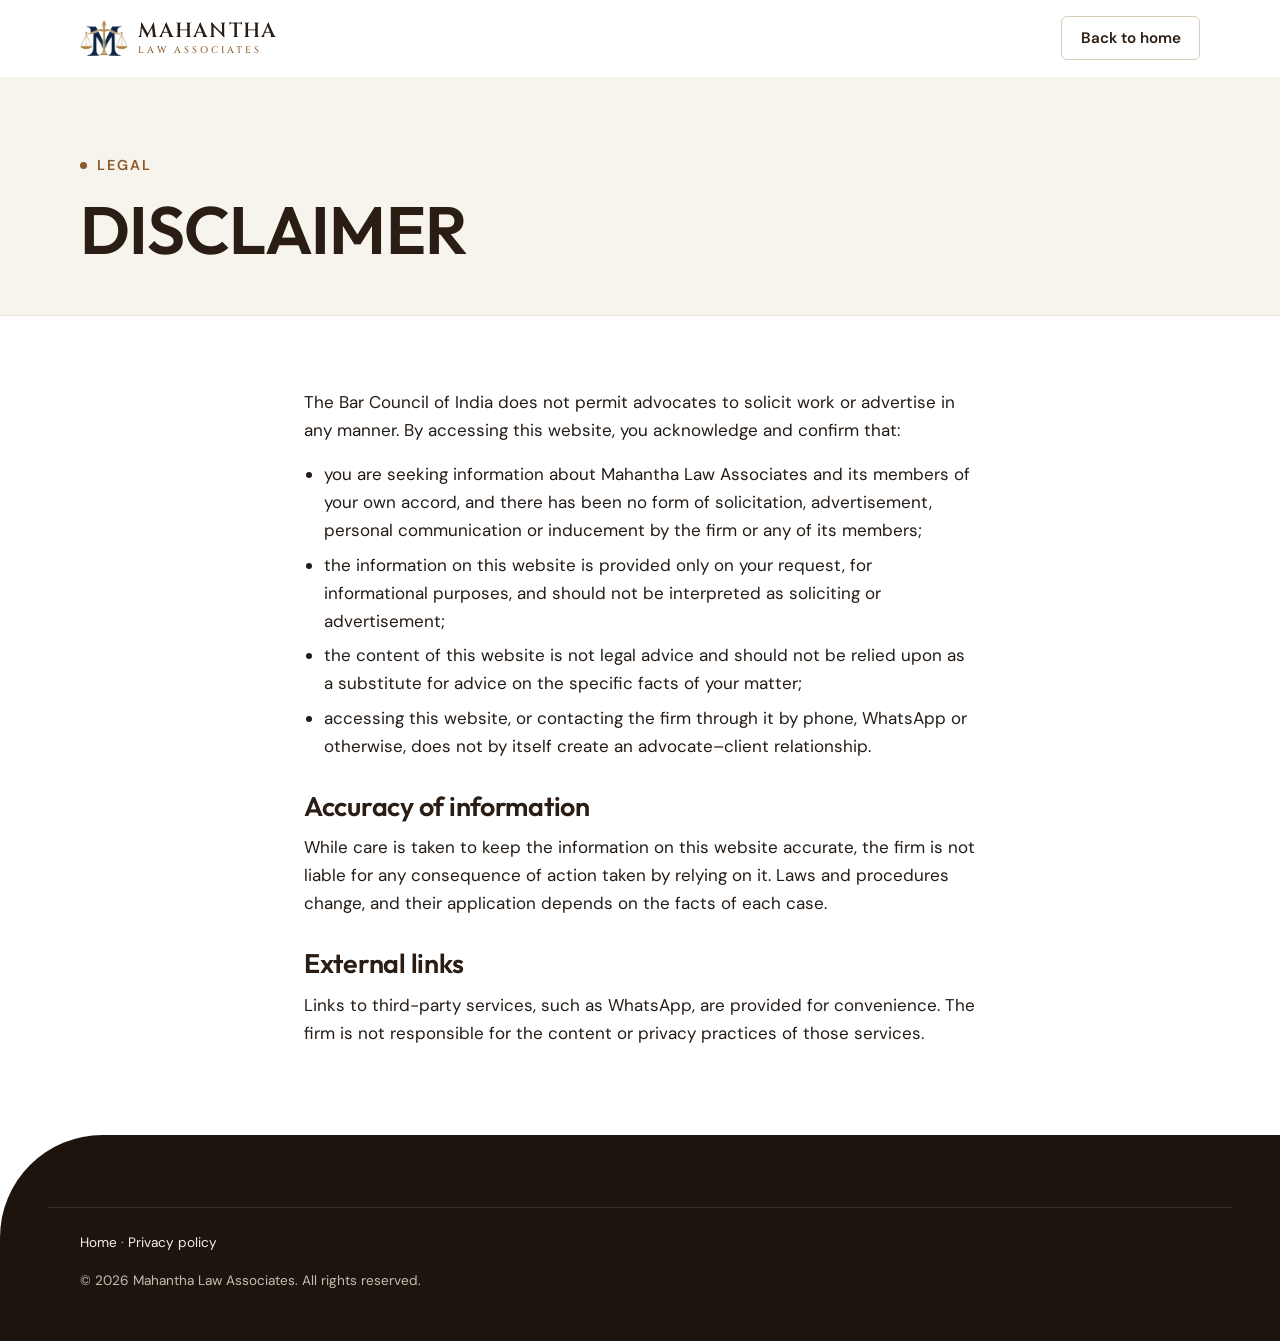
<file: disclaimer.html>
<!doctype html>
<html lang="en-IN">
<head>
  <meta charset="utf-8">
  <meta name="viewport" content="width=device-width, initial-scale=1">
  <title>Disclaimer | Mahantha Law Associates</title>
  <meta name="description" content="Disclaimer for the Mahantha Law Associates website, in line with the Bar Council of India rules on advertising by advocates.">
  <link rel="canonical" href="https://www.example.com/disclaimer.html">
  <meta name="theme-color" content="#ffffff">
  <link rel="icon" href="favicon.ico" sizes="any">
  <link rel="apple-touch-icon" href="assets/img/icon-180.png">
  <link rel="preconnect" href="https://fonts.googleapis.com">
  <link rel="preconnect" href="https://fonts.gstatic.com" crossorigin>
  <link rel="stylesheet" href="https://fonts.googleapis.com/css2?family=Cinzel:wght@500;600&family=DM+Sans:opsz,wght@9..40,400;9..40,500;9..40,600&family=Outfit:wght@500;600;700&display=swap">
  <link rel="stylesheet" href="css/styles.css">
</head>
<body>
  <a class="skip-link" href="#main">Skip to content</a>
  <header class="site-header" data-header>
    <div class="container header-inner">
      <a class="brand" href="./" aria-label="Mahantha Law Associates, home">
        <img src="assets/img/monogram.png" alt="" width="240" height="180" class="brand-mark">
        <span class="brand-text"><span class="brand-name">Mahantha</span><span class="brand-sub">Law Associates</span></span>
      </a>
      <a class="btn btn-ghost" href="./">Back to home</a>
    </div>
  </header>

  <main id="main">
    <div class="page-head"><div class="container"><p class="eyebrow">Legal</p><h1>Disclaimer</h1></div></div>
    <div class="container prose">
      <p>The Bar Council of India does not permit advocates to solicit work or advertise in any manner. By accessing this website, you acknowledge and confirm that:</p>
      <ul>
        <li>you are seeking information about Mahantha Law Associates and its members of your own accord, and there has been no form of solicitation, advertisement, personal communication or inducement by the firm or any of its members;</li>
        <li>the information on this website is provided only on your request, for informational purposes, and should not be interpreted as soliciting or advertisement;</li>
        <li>the content of this website is not legal advice and should not be relied upon as a substitute for advice on the specific facts of your matter;</li>
        <li>accessing this website, or contacting the firm through it by phone, WhatsApp or otherwise, does not by itself create an advocate–client relationship.</li>
      </ul>
      <h2>Accuracy of information</h2>
      <p>While care is taken to keep the information on this website accurate, the firm is not liable for any consequence of action taken by relying on it. Laws and procedures change, and their application depends on the facts of each case.</p>
      <h2>External links</h2>
      <p>Links to third-party services, such as WhatsApp, are provided for convenience. The firm is not responsible for the content or privacy practices of those services.</p>
    </div>
  </main>

  <footer class="site-footer">
    <div class="container footer-legal">
      <p><a href="./">Home</a> · <a href="privacy.html">Privacy policy</a></p>
      <p>© <span data-year>2026</span> Mahantha Law Associates. All rights reserved.</p>
    </div>
  </footer>
  <script src="js/main.js" defer></script>
</body>
</html>
</file>
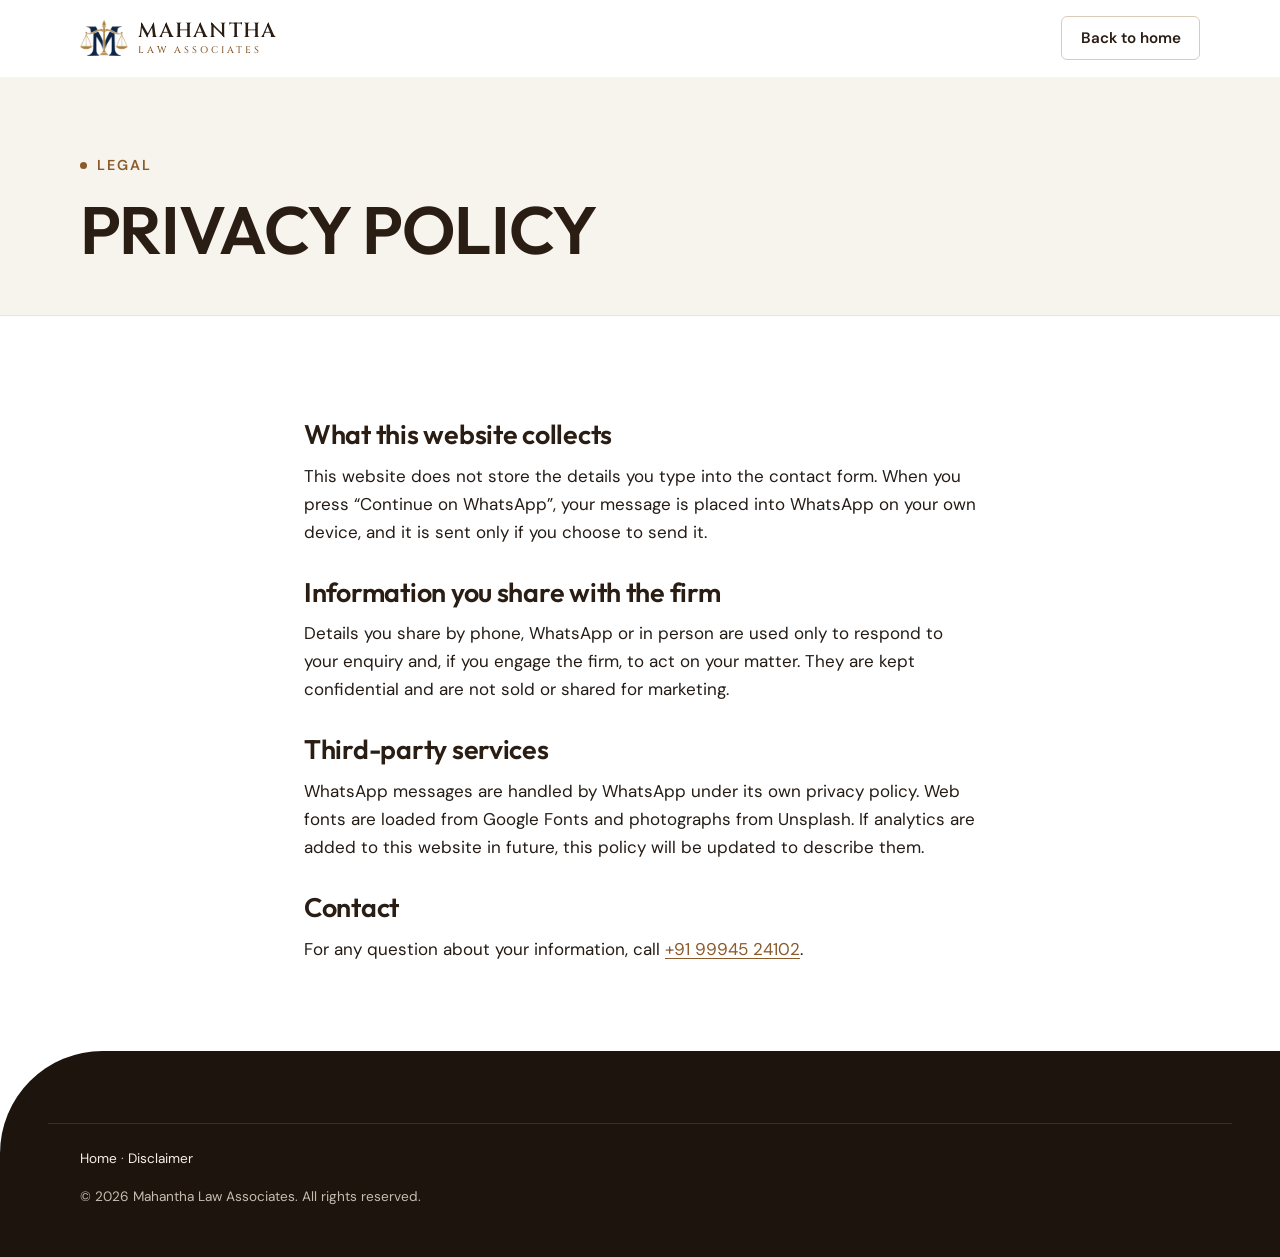
<file: privacy.html>
<!doctype html>
<html lang="en-IN">
<head>
  <meta charset="utf-8">
  <meta name="viewport" content="width=device-width, initial-scale=1">
  <title>Privacy Policy | Mahantha Law Associates</title>
  <meta name="description" content="How the Mahantha Law Associates website handles information you share when you call or message the firm.">
  <link rel="canonical" href="https://www.example.com/privacy.html">
  <meta name="theme-color" content="#ffffff">
  <link rel="icon" href="favicon.ico" sizes="any">
  <link rel="apple-touch-icon" href="assets/img/icon-180.png">
  <link rel="preconnect" href="https://fonts.googleapis.com">
  <link rel="preconnect" href="https://fonts.gstatic.com" crossorigin>
  <link rel="stylesheet" href="https://fonts.googleapis.com/css2?family=Cinzel:wght@500;600&family=DM+Sans:opsz,wght@9..40,400;9..40,500;9..40,600&family=Outfit:wght@500;600;700&display=swap">
  <link rel="stylesheet" href="css/styles.css">
</head>
<body>
  <a class="skip-link" href="#main">Skip to content</a>
  <header class="site-header" data-header>
    <div class="container header-inner">
      <a class="brand" href="./" aria-label="Mahantha Law Associates, home">
        <img src="assets/img/monogram.png" alt="" width="240" height="180" class="brand-mark">
        <span class="brand-text"><span class="brand-name">Mahantha</span><span class="brand-sub">Law Associates</span></span>
      </a>
      <a class="btn btn-ghost" href="./">Back to home</a>
    </div>
  </header>

  <main id="main">
    <div class="page-head"><div class="container"><p class="eyebrow">Legal</p><h1>Privacy policy</h1></div></div>
    <div class="container prose">
      <h2>What this website collects</h2>
      <p>This website does not store the details you type into the contact form. When you press “Continue on WhatsApp”, your message is placed into WhatsApp on your own device, and it is sent only if you choose to send it.</p>
      <h2>Information you share with the firm</h2>
      <p>Details you share by phone, WhatsApp or in person are used only to respond to your enquiry and, if you engage the firm, to act on your matter. They are kept confidential and are not sold or shared for marketing.</p>
      <h2>Third-party services</h2>
      <p>WhatsApp messages are handled by WhatsApp under its own privacy policy. Web fonts are loaded from Google Fonts and photographs from Unsplash. If analytics are added to this website in future, this policy will be updated to describe them.</p>
      <h2>Contact</h2>
      <p>For any question about your information, call <a href="tel:+919994524102">+91 99945 24102</a>.</p>
    </div>
  </main>

  <footer class="site-footer">
    <div class="container footer-legal">
      <p><a href="./">Home</a> · <a href="disclaimer.html">Disclaimer</a></p>
      <p>© <span data-year>2026</span> Mahantha Law Associates. All rights reserved.</p>
    </div>
  </footer>
  <script src="js/main.js" defer></script>
</body>
</html>
</file>
<file: css/styles.css>
/* ==========================================================================
   Mahantha Law Associates — design tokens
   White page, espresso ink and a bronze accent (drawn from the bronze
   Lady Justice photography), with sand for accents on dark surfaces.
   ========================================================================== */
:root {
  --white: #ffffff;
  --stone: #f7f3ed;
  --stone-2: #efe7dc;
  --espresso-950: #1d140e;
  --espresso-900: #2a1d14;
  --espresso-800: #3b2a1d;
  --bronze-600: #8b5a2b;   /* buttons, links and small accent text on white (AA) */
  --bronze-700: #714720;
  --bronze-400: #b98a55;
  --sand: #d4b98e;         /* accents on dark surfaces */
  --ink: #241b15;
  --ink-muted: #6b6158;
  --line: #ebe4d9;
  --line-strong: #d8ccb9;
  --on-dark: #f5efe6;
  --on-dark-muted: #c7bcaf;
  --whatsapp: #1f8f4e;
  --whatsapp-hover: #187640;
  --danger: #a3261d;
  --focus: #2d6cdf;

  --font-display: "Outfit", "Outfit Fallback", "Segoe UI", system-ui, sans-serif;
  --font-body: "DM Sans", "DM Sans Fallback", system-ui, -apple-system, "Segoe UI", sans-serif;
  --font-wordmark: "Cinzel", "Trajan Pro", Georgia, serif;

  --step--1: clamp(0.84rem, 0.82rem + 0.1vw, 0.9rem);
  --step-0: clamp(1rem, 0.97rem + 0.15vw, 1.0625rem);
  --step-1: clamp(1.15rem, 1.08rem + 0.35vw, 1.35rem);
  --step-2: clamp(1.35rem, 1.2rem + 0.6vw, 1.7rem);
  --step-3: clamp(1.9rem, 1.5rem + 1.8vw, 3rem);
  --step-4: clamp(2.15rem, 1.3rem + 3.6vw, 4.5rem);

  --space-1: 0.25rem;
  --space-2: 0.5rem;
  --space-3: 0.75rem;
  --space-4: 1rem;
  --space-5: 1.5rem;
  --space-6: 2rem;
  --space-7: 3rem;
  --space-8: 4.5rem;
  --space-9: clamp(4rem, 3rem + 5vw, 7.5rem);

  --r-sm: 6px;
  --r-md: 14px;
  --r-lg: 24px;
  --r-curve: clamp(3rem, 8vw, 7rem);
  --container: 74rem;
  --header-h: 4.75rem;
  --ease: cubic-bezier(.2, .7, .2, 1);
  --ease-out: cubic-bezier(.16, 1, .3, 1);
  --dur: 180ms;
  --shadow-soft: 0 30px 60px -36px rgba(42, 29, 20, .45);
}

/* ---------- Font fallbacks ----------
   Arial resized to the measured widths of Outfit and DM Sans, so text keeps the same
   line breaks when the web fonts arrive (prevents layout shift / CLS). */
@font-face { font-family: "Outfit Fallback"; src: local("Arial"), local("ArialMT"); font-weight: 400 500; size-adjust: 95.2%; ascent-override: 100%; descent-override: 26%; line-gap-override: 0%; }
@font-face { font-family: "Outfit Fallback"; src: local("Arial Bold"), local("Arial-BoldMT"); font-weight: 600 700; size-adjust: 95.2%; ascent-override: 100%; descent-override: 26%; line-gap-override: 0%; }
@font-face { font-family: "DM Sans Fallback"; src: local("Arial"), local("ArialMT"); font-weight: 400 500; size-adjust: 94.3%; ascent-override: 99%; descent-override: 31%; line-gap-override: 0%; }
@font-face { font-family: "DM Sans Fallback"; src: local("Arial Bold"), local("Arial-BoldMT"); font-weight: 600 700; size-adjust: 94.3%; ascent-override: 99%; descent-override: 31%; line-gap-override: 0%; }

/* ---------- Base ---------- */
*, *::before, *::after { box-sizing: border-box; }
html { scroll-behavior: smooth; scroll-padding-top: calc(var(--header-h) + 1rem); -webkit-text-size-adjust: 100%; text-size-adjust: 100%; }
body {
  margin: 0;
  background: var(--white);
  color: var(--ink);
  font-family: var(--font-body);
  font-size: var(--step-0);
  line-height: 1.65;
  -webkit-font-smoothing: antialiased;
  overflow-x: clip;
}
img, svg { display: block; max-width: 100%; height: auto; }
figure { margin: 0; }
h1, h2, h3 { font-family: var(--font-display); font-weight: 600; line-height: 1.1; margin: 0; color: var(--espresso-900); letter-spacing: -0.01em; }
p { margin: 0 0 var(--space-4); }
a { color: var(--bronze-600); text-decoration-thickness: 1px; text-underline-offset: 3px; }
a:hover { color: var(--bronze-700); }
ul, ol { margin: 0; padding: 0; }
address { font-style: normal; }
:focus-visible { outline: 2px solid var(--focus); outline-offset: 3px; border-radius: 4px; }

.container { width: 100%; max-width: var(--container); margin-inline: auto; padding-inline: clamp(1rem, 4vw, 2rem); }
.sr-only { position: absolute; width: 1px; height: 1px; padding: 0; margin: -1px; overflow: hidden; clip: rect(0 0 0 0); white-space: nowrap; border: 0; }
.skip-link { position: absolute; left: 1rem; top: -3rem; z-index: 100; background: var(--espresso-900); color: #fff; padding: .6rem 1rem; border-radius: var(--r-sm); }
.skip-link:focus { top: 1rem; color: #fff; }
.icon { width: 1.15em; height: 1.15em; flex: none; }
.icon-sm { width: .95em; height: .95em; }
.sprite { position: absolute; width: 0; height: 0; overflow: hidden; }

/* ---------- Buttons ---------- */
.btn {
  display: inline-flex; align-items: center; justify-content: center; gap: .55rem;
  min-height: 2.75rem; padding: .6rem 1.15rem;
  font: 600 .95rem/1.2 var(--font-body);
  border: 1px solid transparent; border-radius: var(--r-sm);
  text-decoration: none; cursor: pointer;
  transition: background-color var(--dur) var(--ease), color var(--dur) var(--ease), border-color var(--dur) var(--ease), transform var(--dur) var(--ease);
}
.btn { position: relative; }
.btn:active { transform: translateY(1px); }
.btn-lg { min-height: 3.25rem; padding: .8rem 1.5rem; font-size: 1rem; }
.btn-block { width: 100%; }
.btn-dark { background: var(--espresso-900); color: #fff; }
.btn-dark:hover { background: var(--espresso-800); color: #fff; }
.btn-dark .icon-sm { transition: transform var(--dur) var(--ease); }
.btn-dark:hover .icon-sm { transform: translate(2px, -2px); }
.btn-bronze { background: var(--bronze-600); color: #fff; }
.btn-bronze:hover { background: var(--bronze-700); color: #fff; }
.btn-whatsapp { background: var(--whatsapp); color: #fff; }
.btn-whatsapp:hover { background: var(--whatsapp-hover); color: #fff; }
.btn-ghost { color: var(--espresso-900); border-color: var(--line-strong); }
.btn-ghost:hover { border-color: var(--espresso-900); color: var(--espresso-900); }
.text-link { font-weight: 600; }

/* ---------- Header ---------- */
.site-header {
  position: sticky; top: 0; z-index: 40;
  background: rgba(255, 255, 255, .96);
  -webkit-backdrop-filter: saturate(1.4) blur(8px);
  backdrop-filter: saturate(1.4) blur(8px);
  border-bottom: 1px solid transparent;
  transition: border-color var(--dur), box-shadow var(--dur);
}
.site-header.is-scrolled { border-bottom-color: var(--line); box-shadow: 0 8px 24px -20px rgba(42, 29, 20, .5); }
.header-inner { display: flex; align-items: center; justify-content: space-between; gap: var(--space-5); min-height: var(--header-h); }
.brand { display: flex; align-items: center; gap: .65rem; text-decoration: none; }
.brand-mark { width: 3rem; height: auto; }
.brand-text { display: flex; flex-direction: column; line-height: 1; }
.brand-name { font-family: var(--font-wordmark); font-weight: 600; font-size: 1.28rem; letter-spacing: .06em; text-transform: uppercase; color: var(--espresso-900); }
.brand-sub { margin-top: .3rem; font-family: var(--font-wordmark); font-weight: 500; font-size: .6rem; letter-spacing: .32em; text-transform: uppercase; color: var(--bronze-600); }

.site-nav { display: flex; align-items: center; gap: var(--space-7); }
.site-nav ul { list-style: none; display: flex; gap: var(--space-6); }
.site-nav ul a { position: relative; display: inline-block; padding: .4rem 0; font-size: .93rem; font-weight: 500; color: var(--ink); text-decoration: none; }
.site-nav ul a::before { content: ""; position: absolute; left: -.8rem; top: 50%; width: 5px; height: 5px; border-radius: 50%; background: var(--bronze-600); transform: translateY(-50%) scale(0); transition: transform var(--dur) var(--ease); }
.site-nav ul a:hover::before, .site-nav ul a[aria-current="true"]::before { transform: translateY(-50%) scale(1); }
.site-nav ul a:hover { color: var(--espresso-900); }

.nav-toggle { display: none; width: 2.75rem; height: 2.75rem; border: 1px solid var(--line-strong); border-radius: var(--r-sm); background: transparent; cursor: pointer; position: relative; }
.nav-toggle-bars, .nav-toggle-bars::before, .nav-toggle-bars::after { position: absolute; left: 50%; width: 1.15rem; height: 1.5px; background: var(--espresso-900); transform: translateX(-50%); transition: transform var(--dur) var(--ease), background-color var(--dur); content: ""; }
.nav-toggle-bars { top: 50%; }
.nav-toggle-bars::before { top: -6px; left: 0; transform: none; }
.nav-toggle-bars::after { top: 6px; left: 0; transform: none; }
.nav-toggle[aria-expanded="true"] .nav-toggle-bars { background: transparent; }
.nav-toggle[aria-expanded="true"] .nav-toggle-bars::before { top: 0; transform: rotate(45deg); }
.nav-toggle[aria-expanded="true"] .nav-toggle-bars::after { top: 0; transform: rotate(-45deg); }

/* ---------- Shared section parts ---------- */
.section { padding-block: var(--space-9); }
.section-stone { background: var(--stone); }
.eyebrow { display: inline-flex; align-items: center; gap: .6rem; margin-bottom: var(--space-4); font-size: var(--step--1); font-weight: 600; letter-spacing: .14em; text-transform: uppercase; color: var(--bronze-600); }
.eyebrow::before { content: ""; width: 7px; height: 7px; border-radius: 50%; background: currentColor; }
.eyebrow-center { justify-content: center; }
.section h2 { font-size: var(--step-3); margin-bottom: var(--space-4); text-transform: uppercase; }
.section-intro { color: var(--ink-muted); font-size: 1.05rem; max-width: 35.9em; }

/* ---------- Hero ---------- */
.hero { padding-top: clamp(2.5rem, 1.5rem + 4vw, 5rem); overflow: hidden; }
.hero-head { text-align: center; display: flex; flex-direction: column; align-items: center; }
.hero h1 { font-size: var(--step-4); font-weight: 700; line-height: 1.04; text-transform: uppercase; max-width: 13.3em; margin-bottom: var(--space-5); }
.hero-lede { color: var(--ink-muted); font-size: var(--step-1); max-width: 37.3em; margin-bottom: var(--space-6); }
.hero-actions { display: flex; flex-wrap: wrap; justify-content: center; gap: var(--space-3); }

.hero-stage {
  position: relative;
  display: grid; grid-template-columns: minmax(0, 1fr) minmax(0, 28rem) minmax(0, 1fr);
  align-items: end; gap: clamp(1rem, 4vw, 3.5rem);
  margin-top: clamp(2.5rem, 2rem + 3vw, 4.5rem);
}
.hero-ghost {
  position: absolute; left: 50%; bottom: 14%; z-index: 0; margin: 0;
  transform: translate3d(calc(-50% + var(--px, 0px)), 0, 0);
  font-family: var(--font-display); font-weight: 700; text-transform: uppercase;
  font-size: clamp(4.5rem, 1rem + 15vw, 15rem); line-height: .8; letter-spacing: .02em;
  color: var(--stone-2); white-space: nowrap; pointer-events: none; -webkit-user-select: none; user-select: none;
}
.hero-figure {
  position: relative; z-index: 1;
  border-radius: 999px 999px 0 0; overflow: hidden;
  aspect-ratio: 4 / 5; background: var(--stone);
}
.hero-figure img { width: 100%; height: 100%; object-fit: cover; object-position: 50% 30%; }
.hero-figure::after { content: ""; position: absolute; inset: auto 0 0 0; height: 30%; background: linear-gradient(to top, rgba(255, 255, 255, .9), transparent); pointer-events: none; }
.hero-note { position: relative; z-index: 1; padding-bottom: clamp(2rem, 6vw, 6rem); font-size: .95rem; color: var(--ink-muted); }
.hero-note p { margin: 0; max-width: 17rem; }
.hero-note strong { color: var(--espresso-900); }
.hero-note-right { justify-self: end; text-align: right; }
.hero-note-right p { margin-left: auto; }
.hero-badges { list-style: none; display: flex; flex-wrap: wrap; justify-content: flex-end; gap: .4rem; margin-bottom: var(--space-3); }
.hero-badges span { display: inline-block; padding: .25rem .7rem; border: 1px solid var(--line-strong); border-radius: 999px; font-size: .78rem; font-weight: 600; letter-spacing: .04em; color: var(--espresso-900); background: var(--white); }

/* ---------- Statement + facts ---------- */
.statement { padding-block: var(--space-9) var(--space-8); border-top: 1px solid var(--line); }
.statement-text {
  max-width: 22.6em; margin: 0 auto var(--space-8); text-align: center;
  font-family: var(--font-display); font-weight: 500; font-size: clamp(1.45rem, 1rem + 1.9vw, 2.45rem); line-height: 1.3;
  color: #a0958a;
}
.statement-text strong { color: var(--espresso-900); font-weight: 500; }
.facts { display: grid; grid-template-columns: repeat(4, minmax(0, 1fr)); margin: 0; border-block: 1px solid var(--line); }
.facts > div { padding: var(--space-5) var(--space-5); border-left: 1px solid var(--line); }
.facts > div:first-child { border-left: 0; }
.facts dt { font-family: var(--font-display); font-weight: 600; font-size: clamp(2rem, 1.5rem + 2vw, 3rem); line-height: 1; color: var(--bronze-600); }
.facts dd { margin: .4rem 0 0; font-size: .93rem; color: var(--ink-muted); }

/* ---------- Practice areas ---------- */
.practice-grid { display: grid; grid-template-columns: minmax(0, .85fr) minmax(0, 1.15fr); gap: clamp(2rem, 6vw, 6rem); align-items: start; }
.practice-aside { position: sticky; top: calc(var(--header-h) + 2rem); }
.practice-figure { margin-top: var(--space-6); border-radius: var(--r-lg) var(--r-lg) var(--r-lg) var(--r-curve); overflow: hidden; aspect-ratio: 4 / 3; background: var(--espresso-900); }
.practice-figure img { width: 100%; height: 100%; object-fit: cover; }
.practice-list { list-style: none; display: grid; gap: var(--space-5); padding-bottom: var(--space-6); }
/* Stacking cards: each card sticks a little lower than the previous one,
   and recedes (--stack, set from JS) as the next card slides over it. */
.practice-item {
  position: sticky; top: calc(var(--header-h) + 1.5rem + var(--i, 0) * .85rem);
  display: grid; grid-template-columns: minmax(0, 1fr); align-content: start;
  min-height: 15.5rem; padding: clamp(1.5rem, 3vw, 2.25rem) clamp(1.5rem, 3vw, 2.5rem);
  background: var(--white); border: 1px solid var(--line); border-radius: var(--r-lg);
  box-shadow: 0 -18px 40px -30px rgba(42, 29, 20, .45);
  transform-origin: 50% 0;
  transform: scale(calc(1 - var(--stack, 0) * .06));
  filter: brightness(calc(1 - var(--stack, 0) * .07));
  will-change: transform;
}
.practice-item:nth-child(even) { background: var(--stone); border-color: var(--stone-2); }
.practice-item:last-child { background: var(--espresso-900); border-color: var(--espresso-900); }
.practice-item:last-child h3 { color: #fff; }
.practice-item:last-child p { color: var(--on-dark-muted); }
.practice-item:last-child .practice-link { color: var(--sand); }
.practice-num {
  position: absolute; top: clamp(1.25rem, 3vw, 2rem); right: clamp(1.5rem, 3vw, 2.5rem);
  font-family: var(--font-display); font-weight: 700; font-size: clamp(2.5rem, 2rem + 2vw, 3.75rem); line-height: 1;
  color: var(--stone-2);
}
.practice-item:nth-child(even) .practice-num { color: var(--line-strong); }
.practice-item:last-child .practice-num { color: rgba(212, 185, 142, .25); }
.practice-item > div { position: relative; padding-right: clamp(3.5rem, 8vw, 6rem); }
.practice-item h3 { font-size: var(--step-2); margin: var(--space-6) 0 var(--space-3); }
.practice-item p { color: var(--ink-muted); margin-bottom: var(--space-4); max-width: 35.9em; }
.practice-link { display: inline-flex; align-items: center; gap: .35rem; font-size: .93rem; font-weight: 600; color: var(--bronze-600); text-decoration: none; }
.practice-link:hover { color: var(--whatsapp-hover); text-decoration: underline; }
.practice-link .icon-sm { transition: transform var(--dur) var(--ease); }
.practice-link:hover .icon-sm { transform: translate(2px, -2px); }

/* ---------- Principles band (photo) ---------- */
.band {
  position: relative; isolation: isolate; overflow: hidden;
  color: var(--on-dark);
  padding-block: var(--space-9);
  border-radius: 0 var(--r-curve) 0 var(--r-curve);
  background: var(--espresso-950);
}
.band-bg { position: absolute; inset: 0; z-index: -2; width: 100%; height: 100%; object-fit: cover; }
.band::before { content: ""; position: absolute; inset: 0; z-index: -1; background: linear-gradient(100deg, rgba(29, 20, 14, .94) 0%, rgba(29, 20, 14, .82) 55%, rgba(29, 20, 14, .6) 100%); }
.band h2 { color: #fff; font-size: var(--step-3); text-transform: uppercase; margin-bottom: var(--space-7); max-width: 10.7em; }
.principles { list-style: none; display: grid; grid-template-columns: repeat(3, minmax(0, 1fr)); gap: clamp(1.5rem, 4vw, 3.5rem); }
.principles li { padding-top: var(--space-5); border-top: 1px solid rgba(212, 185, 142, .55); }
.principles h3 { color: var(--sand); font-size: var(--step-1); margin-bottom: var(--space-2); }
.principles p { margin: 0; color: var(--on-dark-muted); }

/* ---------- About ---------- */
.about-grid { display: grid; grid-template-columns: minmax(0, 1fr) minmax(0, 1.1fr); gap: clamp(2rem, 6vw, 6rem); align-items: center; }
.about-figure { position: relative; }
.about-media { overflow: hidden; aspect-ratio: 1 / 1; border-radius: var(--r-curve) var(--r-lg) var(--r-lg) var(--r-lg); background: var(--stone); }
.about-media img { width: 100%; height: 100%; object-fit: cover; }
.about-copy h2 { margin-bottom: var(--space-1); }
.about-lede { font-weight: 600; color: var(--bronze-600); margin-bottom: var(--space-5); }
.about-copy > p:not(.eyebrow):not(.about-lede) { color: var(--ink-muted); max-width: 41.5em; }
.about-actions { display: flex; flex-wrap: wrap; align-items: center; gap: var(--space-4); margin-top: var(--space-6); }

/* ---------- Headline: words fade in one after another ---------- */
.headline-fade .hw { display: inline-block; animation: word-in 1s var(--ease-out) both; }
.headline-fade .hw:nth-child(1) { animation-delay: 0.00s; }
.headline-fade .hw:nth-child(2) { animation-delay: 0.07s; }
.headline-fade .hw:nth-child(3) { animation-delay: 0.14s; }
.headline-fade .hw:nth-child(4) { animation-delay: 0.21s; }
.headline-fade .hw:nth-child(5) { animation-delay: 0.28s; }
.headline-fade .hw:nth-child(6) { animation-delay: 0.35s; }
.headline-fade .hw:nth-child(7) { animation-delay: 0.42s; }
.headline-fade .hw:nth-child(8) { animation-delay: 0.49s; }
.headline-fade .hw:nth-child(9) { animation-delay: 0.56s; }
.headline-fade .hw:nth-child(10) { animation-delay: 0.63s; }
@keyframes word-in {
  from { opacity: 0; transform: translate3d(0, .45em, 0); filter: blur(6px); }
  to { opacity: 1; transform: none; filter: blur(0); }
}

/* ---------- Experience ---------- */
.experience { border-top: 1px solid var(--line); }
.experience-grid { display: grid; grid-template-columns: minmax(0, .9fr) minmax(0, 1.1fr); gap: var(--space-6) clamp(2rem, 6vw, 6rem); align-items: start; }
.experience-head { position: sticky; top: calc(var(--header-h) + 2rem); grid-row: span 2; }
.credentials { margin: var(--space-6) 0 0; border-top: 1px solid var(--line-strong); }
.credentials > div { display: grid; grid-template-columns: 7rem minmax(0, 1fr); gap: var(--space-4); padding-block: var(--space-4); border-bottom: 1px solid var(--line); }
.credentials dt { font-size: .75rem; font-weight: 600; letter-spacing: .14em; text-transform: uppercase; color: var(--bronze-600); padding-top: .2rem; }
.credentials dd { margin: 0; font-weight: 500; color: var(--espresso-900); }
.req { color: #c8283c; font-weight: 700; }
.about-offices { margin: 0 0 var(--space-5); display: grid; gap: var(--space-3); padding: var(--space-4) 0; border-block: 1px solid var(--line); }
.about-offices dt { font-size: .75rem; font-weight: 600; letter-spacing: .14em; text-transform: uppercase; color: var(--bronze-600); }
.about-offices dd { margin: .15rem 0 0; color: var(--espresso-900); max-width: 34em; }
.credentials dd span { font-weight: 400; color: var(--ink-muted); font-size: .93rem; }

.timeline { list-style: none; position: relative; padding-left: 2rem; }
.timeline::before { content: ""; position: absolute; left: .4rem; top: .5rem; bottom: .5rem; width: 1px; background: linear-gradient(to bottom, var(--bronze-400), var(--line-strong)); }
.timeline li { position: relative; padding-bottom: var(--space-6); }
.timeline li:last-child { padding-bottom: 0; }
.timeline li::before { content: ""; position: absolute; left: calc(-2rem + .4rem - 6px); top: .45rem; width: 13px; height: 13px; border-radius: 50%; background: var(--white); border: 2px solid var(--bronze-600); }
.timeline li:first-child::before { background: var(--bronze-600); box-shadow: 0 0 0 5px rgba(139, 90, 43, .15); }
.timeline h3 { font-size: var(--step-1); margin-bottom: .2rem; }
.timeline-place { margin-bottom: var(--space-2); font-weight: 500; color: var(--espresso-800); }
.timeline li > p:last-child { margin: 0; color: var(--ink-muted); max-width: 37.3em; }

.publication { grid-column: 2; padding: var(--space-5) var(--space-6); background: var(--stone); border-left: 3px solid var(--bronze-600); border-radius: 0 var(--r-md) var(--r-md) 0; }
.publication-label { margin-bottom: var(--space-1); font-size: .75rem; font-weight: 600; letter-spacing: .14em; text-transform: uppercase; color: var(--bronze-600); }
.publication-title { margin-bottom: var(--space-1); font-family: var(--font-display); font-size: var(--step-1); font-weight: 500; color: var(--espresso-900); line-height: 1.3; }
.publication-meta { margin: 0; font-size: .9rem; color: var(--ink-muted); }

/* ---------- Process ---------- */
.process-grid { display: grid; grid-template-columns: minmax(0, 1.2fr) minmax(0, .8fr); gap: clamp(2rem, 6vw, 6rem); align-items: center; }
.steps { list-style: none; margin-top: var(--space-6); display: grid; gap: var(--space-2); }
.steps li { display: grid; grid-template-columns: 3.5rem minmax(0, 1fr); gap: var(--space-4); padding: var(--space-5); background: var(--white); border: 1px solid var(--line); border-radius: var(--r-md); }
.step-num { display: grid; place-items: center; width: 3rem; height: 3rem; border-radius: 50%; background: var(--espresso-900); color: var(--sand); font-family: var(--font-display); font-weight: 600; font-size: .95rem; }
.steps h3 { font-size: var(--step-1); margin-bottom: var(--space-1); }
.steps p { margin: 0; color: var(--ink-muted); }
.process-figure { border-radius: 999px 999px var(--r-lg) var(--r-lg); overflow: hidden; aspect-ratio: 9 / 11; background: var(--stone-2); }
.process-figure img { width: 100%; height: 100%; object-fit: cover; }

/* ---------- FAQ ---------- */
.faq-grid { display: grid; grid-template-columns: minmax(0, .8fr) minmax(0, 1.2fr); gap: clamp(2rem, 6vw, 5rem); align-items: start; }
.faq-list { border-top: 1px solid var(--line-strong); }
.faq-list details { border-bottom: 1px solid var(--line-strong); }
.faq-list summary {
  display: flex; justify-content: space-between; align-items: center; gap: var(--space-4);
  padding-block: var(--space-5); cursor: pointer; list-style: none;
  font-family: var(--font-display); font-size: var(--step-1); font-weight: 500; color: var(--espresso-900); line-height: 1.3;
}
.faq-list summary::-webkit-details-marker { display: none; }
.faq-list summary::after {
  content: "+"; flex: none; display: grid; place-items: center; width: 2rem; height: 2rem; border-radius: 50%;
  border: 1px solid var(--line-strong); font-family: var(--font-body); font-size: 1.15rem; line-height: 1; color: var(--bronze-600);
  transition: transform var(--dur) var(--ease), background-color var(--dur), color var(--dur);
}
.faq-list details[open] summary::after { transform: rotate(45deg); background: var(--espresso-900); color: #fff; border-color: var(--espresso-900); }
.faq-list summary:hover { color: var(--bronze-700); }
.faq-list details p { color: var(--ink-muted); max-width: 42.8em; padding-bottom: var(--space-5); margin: 0; }

/* ---------- Contact ---------- */
.contact { border-top: 1px solid var(--line); }
.contact-grid { display: grid; grid-template-columns: minmax(0, .9fr) minmax(0, 1.1fr); gap: clamp(2rem, 6vw, 5rem); align-items: start; }
.contact-actions { display: grid; gap: var(--space-3); margin-block: var(--space-6); max-width: 24rem; }
.contact-line { display: flex; align-items: center; gap: var(--space-4); padding: var(--space-3) var(--space-4); border: 1px solid var(--line-strong); border-radius: var(--r-md); color: var(--espresso-900); text-decoration: none; font-size: 1.1rem; font-weight: 600; transition: border-color var(--dur), background-color var(--dur); }
.contact-line small { display: block; font-size: .72rem; font-weight: 600; letter-spacing: .14em; text-transform: uppercase; color: var(--ink-muted); }
.contact-line:hover { border-color: var(--bronze-600); background: var(--stone); color: var(--espresso-900); }
.contact-icon { display: grid; place-items: center; width: 2.75rem; height: 2.75rem; border-radius: 50%; background: var(--espresso-900); color: var(--sand); }
.contact-icon-wa { background: var(--whatsapp); color: #fff; }
.contact-meta { margin: 0; display: grid; gap: var(--space-4); }
.contact-meta dt { font-size: .75rem; font-weight: 600; letter-spacing: .14em; text-transform: uppercase; color: var(--bronze-600); }
.contact-meta dd { margin: .2rem 0 0; color: var(--ink); }
.contact-meta address + .text-link { display: inline-block; margin-top: .35rem; font-size: .875rem; }

.lead-form { background: var(--stone); padding: clamp(1.5rem, 4vw, 2.75rem); border-radius: var(--r-lg); }
.lead-form h3 { font-size: var(--step-2); margin-bottom: var(--space-2); }
.form-note { font-size: var(--step--1); color: var(--ink-muted); margin-bottom: var(--space-5); }
.form-row { display: grid; grid-template-columns: repeat(2, minmax(0, 1fr)); gap: var(--space-4); }
.field { margin-bottom: var(--space-4); }
.field label { display: block; margin-bottom: .35rem; font-size: .88rem; font-weight: 600; color: var(--espresso-900); }
.optional { font-weight: 400; color: var(--ink-muted); }
.field input, .field select, .field textarea {
  width: 100%; min-height: 3rem; padding: .65rem .85rem;
  font: inherit; font-size: 1rem; color: var(--ink);
  background: var(--white); border: 1px solid var(--line-strong); border-radius: var(--r-sm);
  transition: border-color var(--dur), box-shadow var(--dur);
}
.field textarea { resize: vertical; min-height: 6.5rem; }
.field input:hover, .field select:hover, .field textarea:hover { border-color: var(--bronze-400); }
.field input:focus, .field select:focus, .field textarea:focus { outline: none; border-color: var(--bronze-600); box-shadow: 0 0 0 3px rgba(139, 90, 43, .2); }
.field [aria-invalid="true"] { border-color: var(--danger); }
.field-error { margin: .35rem 0 0; font-size: .85rem; font-weight: 500; color: var(--danger); }
.form-alt { margin: var(--space-4) 0 0; text-align: center; font-size: .93rem; color: var(--ink-muted); }

/* ---------- Footer ---------- */
.site-footer { position: relative; overflow: hidden; background: var(--espresso-950); color: var(--on-dark-muted); padding-top: var(--space-8); font-size: .95rem; border-radius: var(--r-curve) 0 0 0; }
.footer-grid { position: relative; z-index: 1; display: grid; grid-template-columns: 1.4fr repeat(3, minmax(0, 1fr)); gap: var(--space-6); padding-bottom: var(--space-6); }
.footer-name { font-family: var(--font-wordmark); font-weight: 600; font-size: 1.4rem; letter-spacing: .06em; text-transform: uppercase; color: #fff; line-height: 1; margin-bottom: var(--space-4); }
.footer-name span { display: block; margin-top: .4rem; font-size: .62rem; letter-spacing: .32em; color: var(--sand); }
.footer-brand p:last-child { max-width: 20.7em; }
.footer-head { font-family: var(--font-body); font-size: .75rem; font-weight: 600; letter-spacing: .16em; text-transform: uppercase; color: var(--sand); margin-bottom: var(--space-4); }
.site-footer ul { list-style: none; display: grid; gap: .5rem; }
.site-footer a { color: var(--on-dark); text-decoration: none; }
.site-footer a:hover { color: var(--sand); text-decoration: underline; }
.footer-ghost {
  margin: 0; padding-inline: clamp(1rem, 4vw, 2rem); text-align: center;
  font-family: var(--font-display); font-weight: 700; text-transform: uppercase;
  font-size: clamp(3.5rem, 1rem + 13.5vw, 13rem); line-height: .85; letter-spacing: .01em;
  color: rgba(212, 185, 142, .1); white-space: nowrap; -webkit-user-select: none; user-select: none;
  transform: translate3d(var(--px, 0px), 0, 0);
}
.footer-legal { position: relative; z-index: 1; border-top: 1px solid rgba(245, 239, 230, .12); padding-block: var(--space-5) var(--space-6); font-size: .85rem; }
.footer-legal p { max-width: 55.3em; }

/* ---------- Quick contact ---------- */
.action-bar { display: none; }
.wa-float {
  position: fixed; right: 1.5rem; bottom: 1.5rem; z-index: 30;
  display: grid; place-items: center; width: 3.5rem; height: 3.5rem; border-radius: 50%;
  background: var(--whatsapp); color: #fff;
  box-shadow: 0 10px 30px -10px rgba(29, 20, 14, .6);
  transition: transform var(--dur) var(--ease), background-color var(--dur);
}
.wa-float .icon { width: 1.75rem; height: 1.75rem; }
.wa-float:hover { background: var(--whatsapp-hover); color: #fff; transform: translateY(-2px); }

/* ---------- Office status ---------- */
.office-status { display: inline-flex; align-items: center; gap: .55rem; margin: 0 0 var(--space-4); font-size: .9rem; font-weight: 500; color: var(--ink-muted); }
.status-dot { position: relative; width: .6rem; height: .6rem; flex: none; border-radius: 50%; background: var(--line-strong); }
.office-status.is-open { color: var(--espresso-900); }
.office-status.is-open .status-dot { background: var(--whatsapp); }
.office-status.is-open .status-dot::after { content: ""; position: absolute; inset: 0; border-radius: 50%; background: var(--whatsapp); animation: status-ping 1.8s var(--ease-out) infinite; }
.office-status.is-closed .status-dot { background: #c98a2b; }
@keyframes status-ping { from { transform: scale(1); opacity: .7; } to { transform: scale(2.8); opacity: 0; } }

/* ---------- Attention effect on call / WhatsApp buttons ----------
   A gentle bob plus an expanding ring; the phone icon "rings" once per cycle.
   Pauses on hover/focus so it never fights the pointer. */
.btn-pulse { --ring: rgba(139, 90, 43, .5); animation: btn-bob 2.8s var(--ease) infinite; }
.btn-whatsapp.btn-pulse, .wa-float.btn-pulse { --ring: rgba(31, 143, 78, .5); }
.btn-pulse::after { content: ""; position: absolute; inset: 0; border-radius: inherit; pointer-events: none; animation: btn-ring 2.8s var(--ease-out) infinite; }
.btn-pulse .icon { animation: icon-ring 2.8s var(--ease) infinite; transform-origin: 50% 50%; }
.btn-pulse-late, .btn-pulse-late::after, .btn-pulse-late .icon { animation-delay: 1.4s; }
.btn-pulse:hover, .btn-pulse:focus-visible, .btn-pulse:hover::after, .btn-pulse:focus-visible::after, .btn-pulse:hover .icon { animation-play-state: paused; }
@keyframes btn-bob { 0%, 100% { transform: translateY(0); } 50% { transform: translateY(-4px); } }
@keyframes btn-ring { 0% { box-shadow: 0 0 0 0 var(--ring); } 70%, 100% { box-shadow: 0 0 0 14px rgba(0, 0, 0, 0); } }
@keyframes icon-ring { 0%, 18%, 100% { transform: rotate(0); } 3%, 9%, 15% { transform: rotate(-14deg); } 6%, 12% { transform: rotate(14deg); } }

/* Mobile action bar: a light sweep across the WhatsApp half */
.action-wa { position: relative; overflow: hidden; }
.action-wa::after { content: ""; position: absolute; inset: 0; background: linear-gradient(100deg, transparent 30%, rgba(255, 255, 255, .28) 50%, transparent 70%); transform: translateX(-100%); animation: sweep 3.2s var(--ease) infinite; pointer-events: none; }
@keyframes sweep { 0%, 55% { transform: translateX(-100%); } 100% { transform: translateX(100%); } }

/* ---------- Consultation prompt ---------- */
.cta-card {
  position: fixed; left: 1.5rem; bottom: 1.5rem; z-index: 45;
  width: min(23rem, calc(100% - 2rem));
  padding: var(--space-5) var(--space-5) var(--space-4);
  background: var(--white); border: 1px solid var(--line); border-top: 3px solid var(--bronze-600); border-radius: var(--r-md);
  box-shadow: 0 24px 60px -24px rgba(29, 20, 14, .45);
  opacity: 0; transform: translate3d(0, 24px, 0); visibility: hidden;
  transition: opacity .45s var(--ease-out), transform .55s var(--ease-out), visibility 0s linear .55s;
}
.cta-card.is-visible { opacity: 1; transform: none; visibility: visible; transition-delay: 0s; }
.cta-card.is-visible.is-tucked { opacity: 0; transform: translate3d(0, 24px, 0); visibility: hidden; transition-delay: 0s, 0s, .55s; }
.cta-card h2 { font-size: var(--step-1); text-transform: none; margin-bottom: var(--space-2); padding-right: 2rem; }
.cta-card > p { font-size: .92rem; color: var(--ink-muted); margin-bottom: var(--space-4); }
.cta-card .office-status { margin-bottom: var(--space-3); font-size: .8rem; padding-right: 2rem; }
.cta-ring { display: grid; place-items: center; flex: none; width: 2.25rem; height: 2.25rem; border-radius: 50%; background: #fdecee; transition: background-color var(--dur); }
.cta-ring:hover { background: #fbd9de; }
.cta-ring svg { width: 1.35rem; height: 1.35rem; transform-origin: 50% 50%; animation: phone-shake 1.8s ease-in-out infinite; }
@keyframes phone-shake { 0%, 40%, 100% { transform: rotate(0); } 5%, 15%, 25%, 35% { transform: rotate(-14deg); } 10%, 20%, 30% { transform: rotate(14deg); } }
.cta-actions { display: grid; grid-template-columns: 1fr 1fr; gap: var(--space-2); }
.cta-actions .btn { min-height: 2.75rem; padding-inline: .75rem; }
.cta-close { position: absolute; top: .6rem; right: .6rem; display: grid; place-items: center; width: 2.25rem; height: 2.25rem; border: 0; border-radius: 50%; background: transparent; color: var(--ink-muted); cursor: pointer; transition: background-color var(--dur), color var(--dur); }
.cta-close:hover { background: var(--stone); color: var(--espresso-900); }
.cta-card .cta-legal { margin: var(--space-3) 0 0; font-size: .75rem; color: var(--ink-muted); }

/* ---------- Legal pages ---------- */
.page-head { background: var(--stone); padding-block: var(--space-8) var(--space-7); border-bottom: 1px solid var(--line); }
.page-head h1 { font-size: var(--step-4); text-transform: uppercase; }
.prose { max-width: 46rem; padding-block: var(--space-8); }
.prose h2 { font-size: var(--step-2); margin: var(--space-6) 0 var(--space-3); }
.prose ul { padding-left: 1.25rem; margin-bottom: var(--space-4); display: grid; gap: .4rem; }

/* ---------- Responsive ---------- */
@media (max-width: 960px) {
  :root { --header-h: 4rem; }
  .nav-toggle { display: block; }
  .site-nav {
    position: fixed; inset: var(--header-h) 0 auto 0; z-index: 39;
    flex-direction: column; align-items: stretch; gap: var(--space-4);
    padding: var(--space-4) clamp(1rem, 4vw, 2rem) var(--space-6);
    background: var(--white); border-bottom: 1px solid var(--line);
    box-shadow: 0 20px 40px -24px rgba(29, 20, 14, .5);
    visibility: hidden; opacity: 0; transform: translateY(-8px);
    transition: opacity var(--dur) var(--ease), transform var(--dur) var(--ease), visibility 0s linear var(--dur);
  }
  .site-nav.is-open { visibility: visible; opacity: 1; transform: none; transition-delay: 0s; }
  .site-nav ul { flex-direction: column; gap: 0; }
  .site-nav ul a { display: block; padding: .85rem 0; font-size: 1.05rem; border-bottom: 1px solid var(--line); }
  .site-nav ul a::before { display: none; }
  .nav-cta { min-height: 3rem; }

  .hero-stage { grid-template-columns: minmax(0, 1fr) minmax(0, 22rem) minmax(0, 1fr); }
  .practice-grid, .about-grid, .process-grid, .faq-grid, .contact-grid, .experience-grid { grid-template-columns: minmax(0, 1fr); }
  .experience-head { position: static; grid-row: auto; }
  .publication { grid-column: auto; }
  .practice-aside { position: static; }
  .practice-figure { max-width: 34rem; }
  .about-figure { max-width: 30rem; }
  .process-figure { max-width: 22rem; aspect-ratio: 4 / 5; }
  .footer-grid { grid-template-columns: repeat(3, minmax(0, 1fr)); }
  .footer-brand { grid-column: 1 / -1; }
}

@media (min-width: 961px) and (max-height: 800px) {
  .practice-figure { aspect-ratio: 16 / 9; }
}

@media (max-width: 720px) {
  body { padding-bottom: 4rem; } /* room for the action bar */
  .brand-mark { width: 2.5rem; }
  .brand-name { font-size: 1.08rem; }
  .brand-sub { font-size: .52rem; letter-spacing: .26em; }
  .hero-actions { width: 100%; }
  .hero-actions .btn { flex: 1 1 100%; }

  .hero-stage { grid-template-columns: minmax(0, 1fr); justify-items: center; gap: var(--space-5); }
  .hero-figure { width: min(100%, 20rem); order: 1; }
  .hero-note { padding-bottom: 0; text-align: center; justify-self: center; }
  .hero-note p { margin-inline: auto; max-width: 20.7em; }
  .hero-note-left { order: 2; }
  .hero-note-right { order: 3; text-align: center; padding-bottom: var(--space-4); }
  .hero-badges { justify-content: center; }
  .hero-ghost { display: none; }

  .facts { grid-template-columns: repeat(2, minmax(0, 1fr)); }
  .facts > div:nth-child(3) { border-left: 0; }
  .facts > div:nth-child(n+3) { border-top: 1px solid var(--line); }
  .practice-item { top: calc(var(--header-h) + .75rem + var(--i, 0) * .5rem); min-height: 0; }
  .practice-item h3 { margin-top: var(--space-5); }
  .principles { grid-template-columns: minmax(0, 1fr); }
  .steps li { grid-template-columns: minmax(0, 1fr); gap: var(--space-3); }
  .form-row { grid-template-columns: minmax(0, 1fr); gap: 0; }
  .footer-grid { grid-template-columns: repeat(2, minmax(0, 1fr)); }

  .wa-float { display: none; }
  .cta-card { left: .75rem; right: .75rem; width: auto; bottom: calc(4rem + env(safe-area-inset-bottom) + .75rem); padding: var(--space-4); }
  .cta-card .cta-text, .cta-card .office-status { display: none; }
  .cta-card h2 { margin-bottom: var(--space-3); }
  .cta-card .cta-legal { margin-top: var(--space-2); }
  .action-bar {
    position: fixed; inset: auto 0 0 0; z-index: 35;
    display: grid; grid-template-columns: 1fr 1fr;
    padding-bottom: env(safe-area-inset-bottom);
    background: var(--espresso-950);
    box-shadow: 0 -8px 24px -12px rgba(29, 20, 14, .5);
  }
  .action-bar a { display: flex; align-items: center; justify-content: center; gap: .5rem; min-height: 3.5rem; font-weight: 600; color: #fff; text-decoration: none; }
  .action-call { background: var(--espresso-900); }
  .action-wa { background: var(--whatsapp); }
  .action-bar a:active { filter: brightness(.92); }
}

/* ---------- Motion ---------- */
/* Parallax images are scaled up slightly so they can move inside their frame. */
.parallax-img { transform: translate3d(0, var(--py, 0px), 0) scale(var(--ps, 1.14)); will-change: transform; }
.band-bg.parallax-img { --ps: 1.3; }

/* Reveal on scroll (only when JS is running, so content is never hidden without it) */
.js [data-reveal] { transition: opacity .9s var(--ease-out) var(--d, 0s), transform 1.1s var(--ease-out) var(--d, 0s); }
.js [data-reveal]:not(.is-in) { opacity: 0; transform: translate3d(0, 36px, 0); }
.js [data-reveal="scale"]:not(.is-in) { transform: scale(.94); }
.js [data-reveal="rise"]:not(.is-in) { opacity: 1; transform: translate3d(0, 20px, 0); }

/* Hero arch rises in on load */
.js .hero-figure { animation: arch-rise 1.4s var(--ease-out) .2s both; }
@keyframes arch-rise {
  from { transform: translate3d(0, 40px, 0); clip-path: inset(18% 0 0 0); }
  to { transform: none; clip-path: inset(0 0 0 0); }
}

/* Statement words light up as you scroll past */
.statement-text .w { transition: color .35s var(--ease); }
.statement-text.is-split .w { color: #ddd5cb; }
.statement-text.is-split .w.lit { color: #a0958a; }
.statement-text.is-split strong .w.lit { color: var(--espresso-900); }

/* Smooth FAQ open/close where supported */
@supports (interpolate-size: allow-keywords) {
  :root { interpolate-size: allow-keywords; }
  .faq-list details::details-content { height: 0; overflow: clip; transition: height .4s var(--ease-out), content-visibility .4s allow-discrete; }
  .faq-list details[open]::details-content { height: auto; }
}

@media (prefers-reduced-motion: reduce) {
  html { scroll-behavior: auto; }
  .js [data-reveal] { opacity: 1 !important; transform: none !important; }
  .js .hero-figure { animation: none; }
  .parallax-img { transform: none; }
  .practice-item { transform: none; filter: none; }
  .btn-pulse, .btn-pulse::after, .btn-pulse .icon, .action-wa::after, .status-dot::after, .headline-fade .hw, .cta-ring svg { animation: none !important; }
  *, *::before, *::after { transition-duration: 0.01ms !important; animation-duration: 0.01ms !important; }
}
</file>
